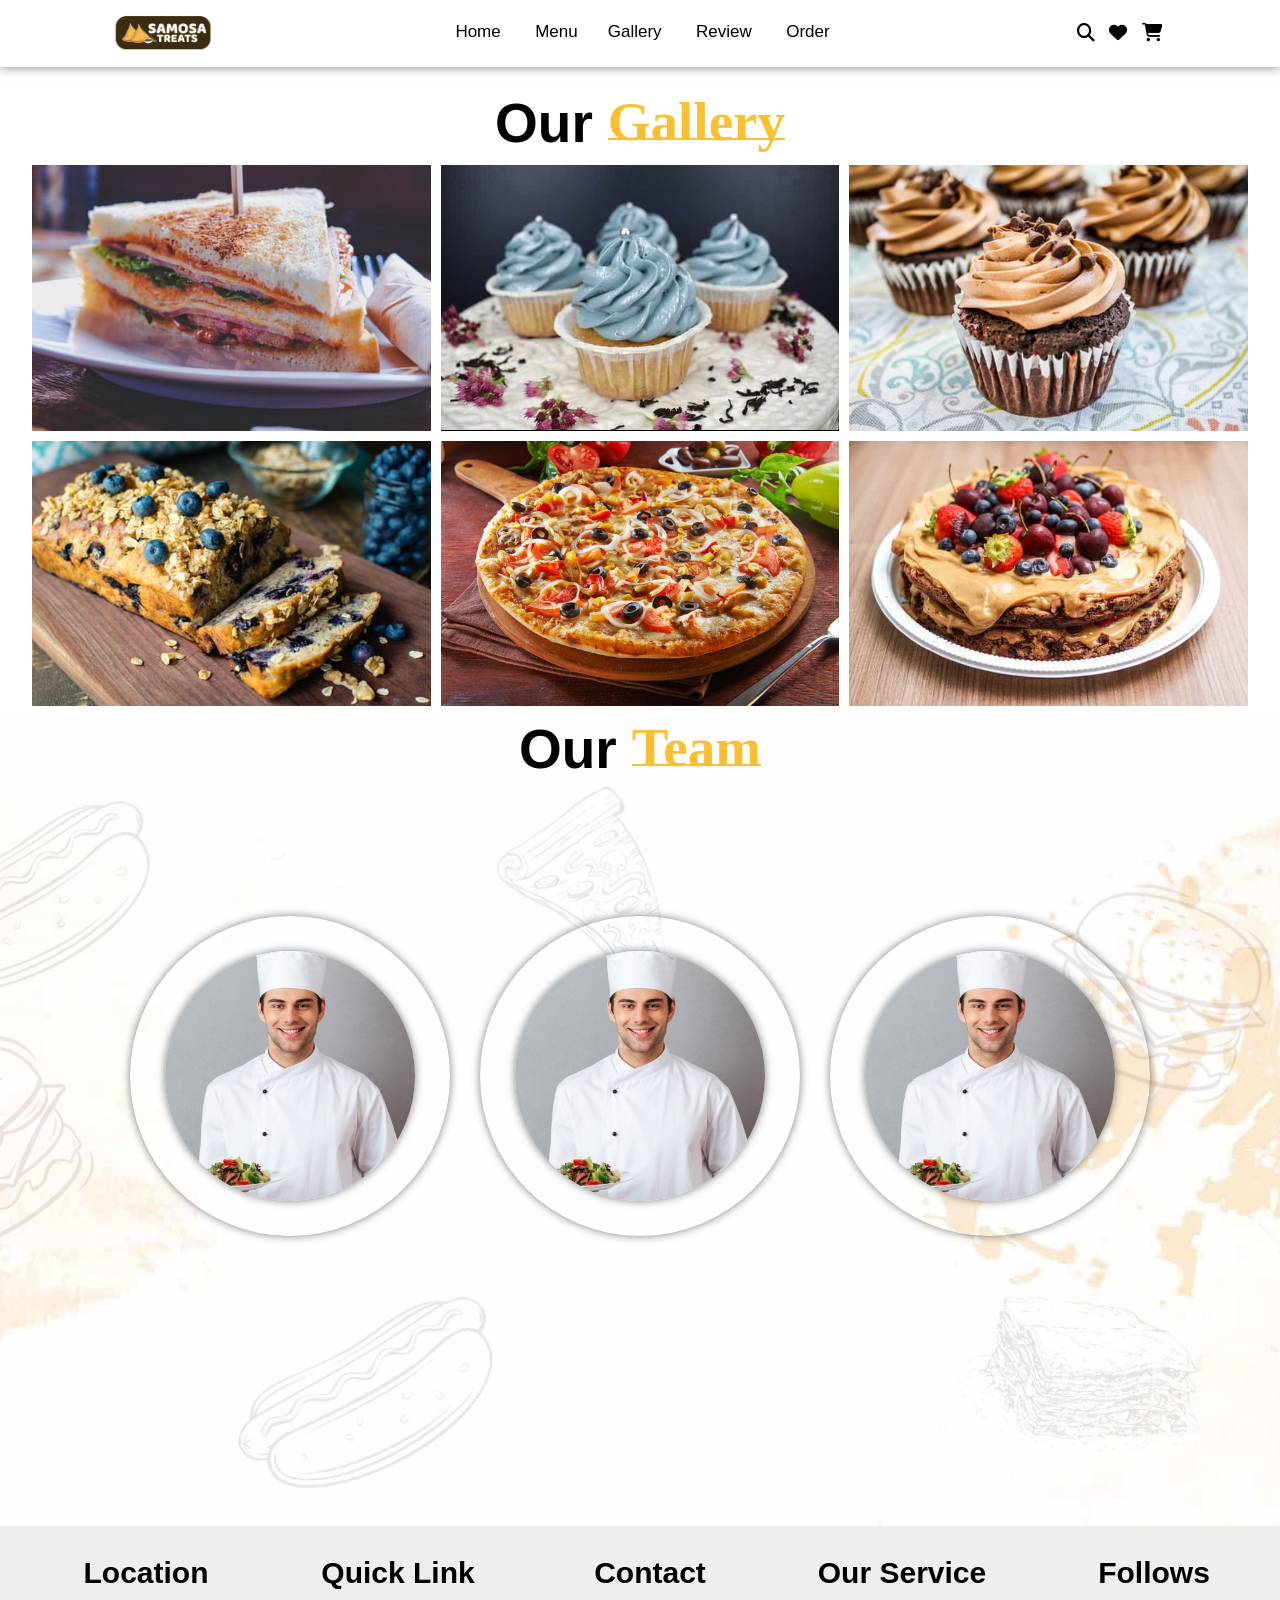
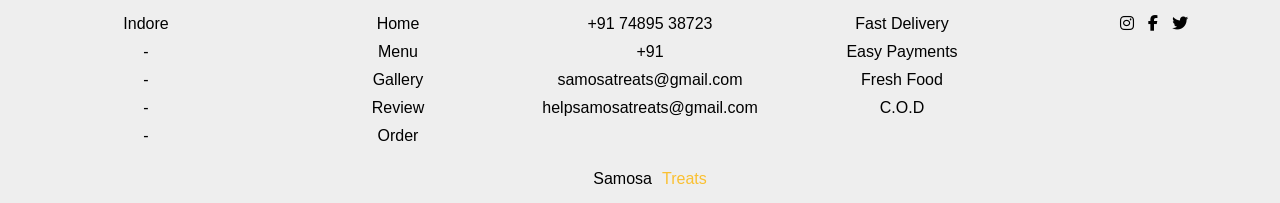
<file: gallery.html>
<html lang="en">
<head>
    <meta charset="UTF-8">
    <meta http-equiv="X-UA-Compatible" content="IE=edge">
    <meta name="viewport" content="width=device-width, initial-scale=1.0">
    <title>Samosa Treats</title>
    <link rel="icon" href="image/logo.png">
    <link rel="stylesheet" href="gallery.css">
    <link rel="stylesheet" href="https://cdnjs.cloudflare.com/ajax/libs/font-awesome/6.1.1/css/all.min.css" integrity="sha512-KfkfwYDsLkIlwQp6LFnl8zNdLGxu9YAA1QvwINks4PhcElQSvqcyVLLD9aMhXd13uQjoXtEKNosOWaZqXgel0g==" crossorigin="anonymous" referrerpolicy="no-referrer" />
</head>
<body>

    <section id="Home">
        <nav>
            <div class="logo">
                <img src="image/2002.png">
            </div>

            <ul>
                <li><a href="index.html">Home</a></li>
                <li><a href="menu.html">Menu</a>
                <li><a href="gallery.html">Gallery</a></li>
                <li><a href="review.html">Review</a></li>
                <li><a href="order.html">Order</a></li>
            </ul>

            <div class="icon">
                <i class="fa-solid fa-magnifying-glass"></i>
                <i class="fa-solid fa-heart"></i>
                <i class="fa-solid fa-cart-shopping"></i>
            </div>

        </nav>
</section>
        
    <div class="gallary" id="Gallary">
        <h1>Our<span>Gallery</span></h1>

        <div class="gallary_image_box">
            <div class="gallary_image">
                <img src="image/gallary_1.jpg">

                <h3>Food</h3>
                <p>
                    Lorem ipsum dolor sit amet consectetur, adipisicing elit. Commodi sint eveniet laboriosam 
                </p>
                <a href="#" class="gallary_btn">Order Now</a>
            </div>

            <div class="gallary_image">
                <img src="image/gallary_2.jpg">

                <h3>Food</h3>
                <p>
                    Lorem ipsum dolor sit amet consectetur, adipisicing elit. Commodi sint eveniet laboriosam 
                </p>
                <a href="#" class="gallary_btn">Order Now</a>
            </div>

            <div class="gallary_image">
                <img src="image/gallary_3.jpg">

                <h3>Food</h3>
                <p>
                    Lorem ipsum dolor sit amet consectetur, adipisicing elit. Commodi sint eveniet laboriosam 
                </p>
                <a href="#" class="gallary_btn">Order Now</a>
            </div>

            <div class="gallary_image">
                <img src="image/gallary_4.jpg">

                <h3>Food</h3>
                <p>
                    Lorem ipsum dolor sit amet consectetur, adipisicing elit. Commodi sint eveniet laboriosam 
                </p>
                <a href="#" class="gallary_btn">Order Now</a>
            </div>

            <div class="gallary_image">
                <img src="image/gallary_5.jpg">

                <h3>Food</h3>
                <p>
                    Lorem ipsum dolor sit amet consectetur, adipisicing elit. Commodi sint eveniet laboriosam 
                </p>
                <a href="#" class="gallary_btn">Order Now</a>
            </div>

            <div class="gallary_image">
                <img src="image/gallary_6.jpg">

                <h3>Food</h3>
                <p>
                    Lorem ipsum dolor sit amet consectetur, adipisicing elit. Commodi sint eveniet laboriosam 
                </p>
                <a href="#" class="gallary_btn">Order Now</a>
            </div>

        </div>

    </div>


    <!--Team-->

    <div class="team">
        <h1>Our<span>Team</span></h1>

        <div class="team_box">
            <div class="profile">
                <img src="image/chef1.png">

                <div class="info">
                    <h2 class="name">Vicky Barpette</h2>
                    <p class="bio">Lorem ipsum dolor sit amet consectetur adipisicing elit.</p>

                    <div class="team_icon">
                        <a href="https://www.facebook.com/share//"><i class="fa-brands fa-facebook-f"></i></a>
                        <i class="fa-brands fa-twitter"></i>
                      <a href="https://www.instagram.com/vky_k_vlogs?igsh="><i class="fa-brands fa-instagram"></i></a>
                    </div>

                </div>

            </div>

            <div class="profile">
                <img src="image/chef1.png">

                <div class="info">
                    <h2 class="name">Tarun Rajput</h2>
                    <p class="bio">Lorem ipsum dolor sit amet consectetur adipisicing elit.</p>

                    <div class="team_icon">
                        <a href="https://www.facebook.com/share/"><i class="fa-brands fa-facebook-f"></i></a>
                        <i class="fa-brands fa-twitter"></i>
                        <a href="https://www.instagram.com/tarun9556?igsh"><i class="fa-brands fa-instagram"></i></a>
                    </div>

                </div>

            </div>

            <div class="profile">
                <img src="image/chef1.png">

                <div class="info">
                    <h2 class="name">Yuvraj Mourya</h2>
                    <p class="bio">Lorem ipsum dolor sit amet consectetur adipisicing elit.</p>

                    <div class="team_icon">
                        <i class="fa-brands fa-facebook-f"></i>
                        <i class="fa-brands fa-twitter"></i>
                     <a href="https://www.instagram.com/uv_mourya_?igsh"><i class="fa-brands fa-instagram"></i></a>
                    </div>

                </div>

            </div>

           

        </div>

    </div>

    
    <!--Footer-->

    <footer>
        <div class="footer_main">

            <div class="footer_tag">
                <h2>Location</h2>
                <p>Indore</p>
                <p>-</p>
                <p>-</p>
                <p>-</p>
                <p>-</p>
            </div>

            <div class="footer_tag">
                <h2>Quick Link</h2>
                <p>Home</p>
                <p>Menu</p>
                <p>Gallery</p>
                <p>Review</p>
                <p>Order</p>
            </div>

           <div class="footer_tag">
                <h2>Contact</h2>
                <p>+91 74895 38723</p>
                <p>+91 </p>
                <p>samosatreats@gmail.com</p>
                <p>helpsamosatreats@gmail.com</p>
            </div>

            <div class="footer_tag">
                <h2>Our Service</h2>
                <p>Fast Delivery</p>
                <p>Easy Payments</p>
                <p>Fresh Food</p>
                <p>C.O.D</p>
            </div>

            <div class="footer_tag">
                <h2>Follows</h2>
                <a href="https://www.instagram.com/the_samosa_treats?igsh=MTA0a3pqendremM5eg=="><i class="fa-brands fa-instagram"></i></a>
                <i class="fa-brands fa-facebook-f"></i>
                <i class="fa-brands fa-twitter"></i>
            </div>

        </div>

        <p class="end">Samosa<span></i>Treats</span></p>

    </footer>


</body>
</html>
</file>
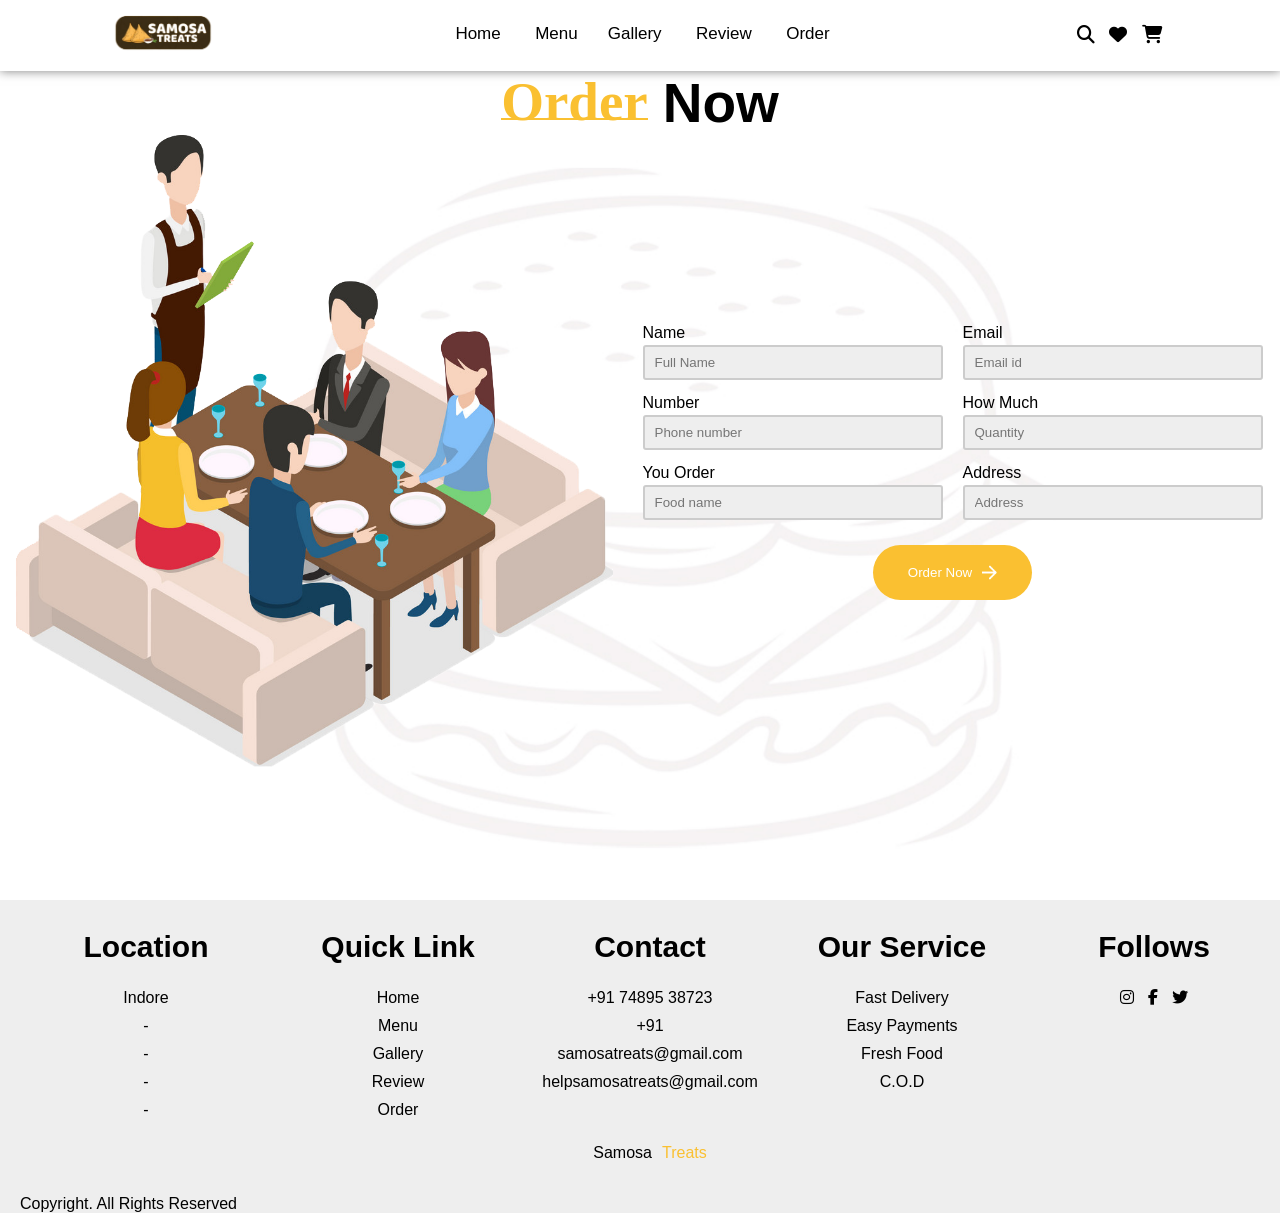
<file: order.html>
<!DOCTYPE html>
<html lang="en">
<head>
    <meta charset="UTF-8">
    <meta name="viewport" content="width=device-width, initial-scale=1.0">
    <title>Samosa Treats</title>
    <link rel="stylesheet" href="order.css">
    <link rel="icon" href="image/logo.png">
    <link rel="stylesheet" href="https://cdnjs.cloudflare.com/ajax/libs/font-awesome/6.1.1/css/all.min.css" integrity="sha512-KfkfwYDsLkIlwQp6LFnl8zNdLGxu9YAA1QvwINks4PhcElQSvqcyVLLD9aMhXd13uQjoXtEKNosOWaZqXgel0g==" crossorigin="anonymous" referrerpolicy="no-referrer" />
</head>
<body>
    
    <section id="Home">
        <nav>
            <div class="logo">
                <img src="image/2002.png">
            </div>

            <ul>
                <li><a href="index.html">Home</a></li>
                <li><a href="menu.html">Menu</a>
                <li><a href="gallery.html">Gallery</a></li>
                <li><a href="review.html">Review</a></li>               
                <li><a href="#Order">Order</a></li>
            </ul>

            

            <div class="icon">
                
                <i class="fa-solid fa-magnifying-glass"></i>
                <i class="fa-solid fa-heart"></i>
                <i class="fa-solid fa-cart-shopping"></i>
            </div>

        </nav>
    </section>

    

    <!--Order-->

    <div class="order" id="Order">
        <h1><span>Order</span>Now</h1>

        <div class="order_main">

            <div class="order_image">
                <img src="image/order_image.png">
            </div>

              <form action="https://api.web3forms.com/submit" method="POST" class="contact-left">

               <input type="hidden" name="access_key" value="fdb20913-def6-4c68-823d-1130511a1361">

                <div class="input">
                    <p>Name</p>
                    <input name="name" placeholder="Full Name">
                </div>

                <div class="input">
                    <p>Email</p>
                    <input type="email" placeholder="Email id">
                </div>

                <div class="input">
                    <p>Number</p>
                    <input type="number" placeholder="Phone number">
                </div>

                <div class="input">
                    <p>How Much</p>
                    <input type="number" placeholder="Quantity">
                </div>

                <div class="input">
                    <p>You Order</p>
                    <input name="name" placeholder="Food name">
                </div>

                <div class="input">
                    <p>Address</p>
                    <input name="name" placeholder="Address">
                </div>

                <div class="order_btn">
               <p> <button type="submit" >Order Now<img src="image/arrow_icon.png"></button> </p>
                </div>
            </form>

        </div>

    </div>


    <!--Footer-->

    <footer>
        <div class="footer_main">

            <div class="footer_tag">
                <h2>Location</h2>
                <p>Indore</p>
                <p>-</p>
                <p>-</p>
                <p>-</p>
                <p>-</p>
            </div>

            <div class="footer_tag">
                <h2>Quick Link</h2>
                <p>Home</p>
                <p>Menu</p>
                <p>Gallery</p>
                <p>Review</p>
                <p>Order</p>
            </div>

            <div class="footer_tag">
                <h2>Contact</h2>
                <p>+91 74895 38723</p>
                <p>+91 </p>
                <p>samosatreats@gmail.com</p>
                <p>helpsamosatreats@gmail.com</p>
            </div>

            <div class="footer_tag">
                <h2>Our Service</h2>
                <p>Fast Delivery</p>
                <p>Easy Payments</p>
                <p>Fresh Food</p>
                <p>C.O.D</p>
            </div>

            <div class="footer_tag">
                <h2>Follows</h2>
                <a href="https://www.instagram.com/the_samosa_treats?igsh=MTA0a3pqendremM5eg=="><i class="fa-brands fa-instagram"></i></a>
                <i class="fa-brands fa-facebook-f"></i>
                <i class="fa-brands fa-twitter"></i>
            </div>

        </div>

        <p class="end">Samosa<span></i>Treats</span></p><br>
        <p>Copyright. All Rights Reserved</p>

    </footer>





</body>
</html>
</file>
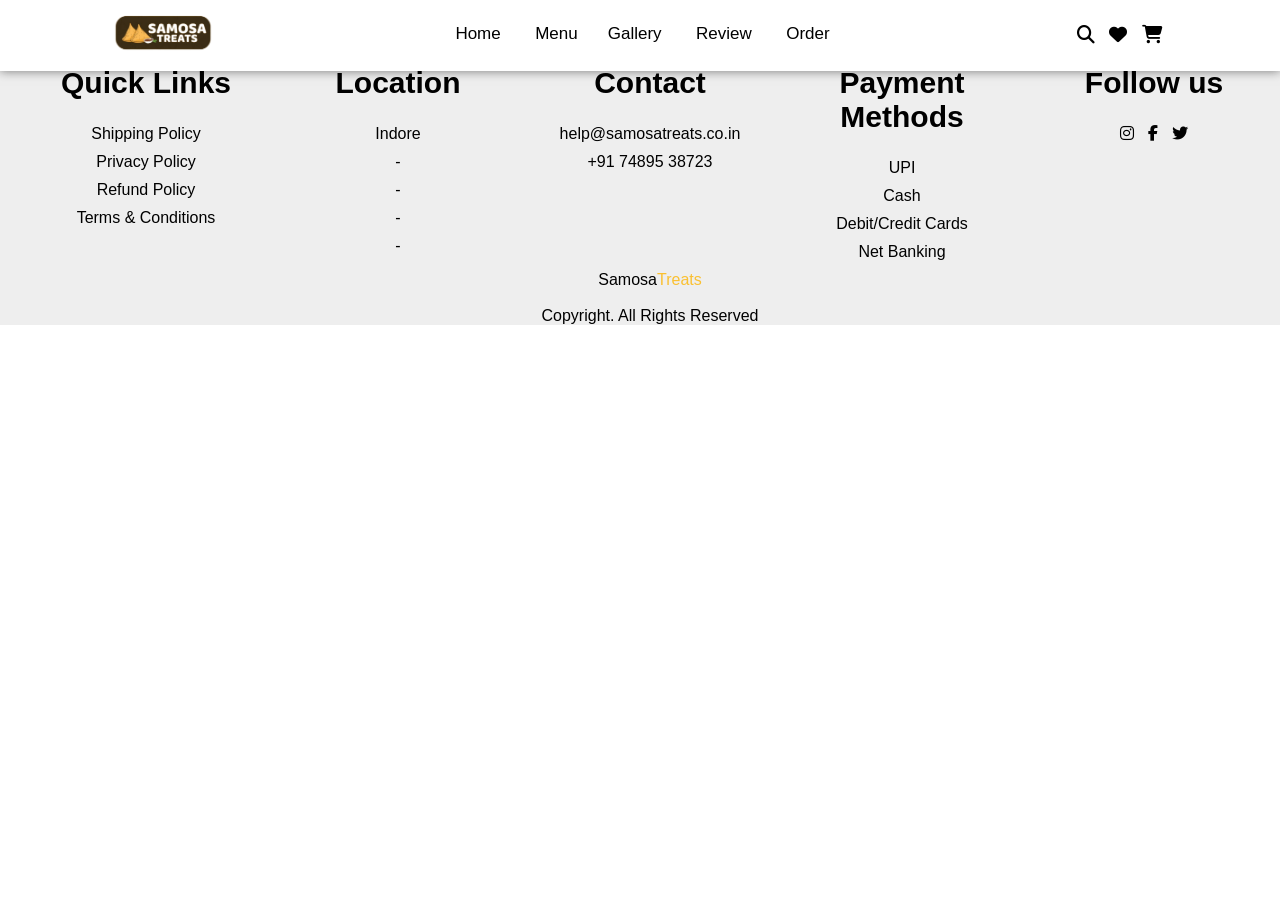
<file: privacy.html>
<!DOCTYPE html>
<html lang="en">
<head>
    <meta charset="UTF-8">
    <meta name="viewport" content="width=device-width, initial-scale=1.0">
    <title>Privacy Policy</title>
    <link rel="stylesheet" href="privacy.css">
    <link rel="icon" href="image/logo.png">
    <link rel="stylesheet" href="https://cdnjs.cloudflare.com/ajax/libs/font-awesome/6.1.1/css/all.min.css" integrity="sha512-KfkfwYDsLkIlwQp6LFnl8zNdLGxu9YAA1QvwINks4PhcElQSvqcyVLLD9aMhXd13uQjoXtEKNosOWaZqXgel0g==" crossorigin="anonymous" referrerpolicy="no-referrer" />
</head>
<body>
    
    <section id="Home">
        <nav>
            <div class="logo">
                <img src="image/2002.png">
            </div>

            <ul>
                <li><a href="index.html">Home</a></li>
                <li><a href="menu.html">Menu</a>
                <li><a href="gallery.html">Gallery</a></li>
                <li><a href="review.html">Review</a></li>               
                <li><a href="order.html">Order</a></li>
            </ul>

            

            <div class="icon">
                
                <i class="fa-solid fa-magnifying-glass"></i>
                <i class="fa-solid fa-heart"></i>
                <i class="fa-solid fa-cart-shopping"></i>
            </div>

        </nav>
        </section>
    Lorem ipsum dolor sit amet consectetur adipisicing elit. Ea, assumenda fugit blanditiis soluta libero perspiciatis officia itaque impedit nobis asperiores neque accusantium laborum inventore! Tenetur perferendis inventore assumenda harum facere.

    <!--Footer-->

    <footer>
        <div class="footer_main">

           <div class="footer_tag">
                <h2>Quick Links</h2>
               <p> <a href="Shipping.html">Shipping Policy</a> </p>
              <p> <a href="privacy.html">Privacy Policy</a>  </p> 
                <p><a href="refund.html">Refund Policy</a>    </p> 
                <p><a href="terms.html">Terms & Conditions</a></p>
         </div>

            <div class="footer_tag">
                <h2>Location</h2>
                <p>Indore</p>
                <p>-</p>
                <p>-</p>
                <p>-</p>
                <p>-</p>
                
            </div>

            <div class="footer_tag">
                <h2>Contact</h2>
                <p>help@samosatreats.co.in</p>
                <p>+91 74895 38723</p>
            </div>

            <div class="footer_tag">
                <h2>Payment Methods</h2>
                <p>UPI</p>
                <p>Cash</p>
                <p>Debit/Credit Cards</p>
                <p>Net Banking</p>
            </div>

            <div class="footer_tag">
                <h2>Follow us</h2>
                <a href="https://www.instagram.com/the_samosa_treats?igsh=MTA0a3pqendremM5eg=="><i class="fa-brands fa-instagram"></i></a>    
                <i class="fa-brands fa-facebook-f"></i>
                <i class="fa-brands fa-twitter"></i>
            </div>

        </div>

        <p class="end">Samosa<span>Treats</span></p><br>
        <p>Copyright. All Rights Reserved</p>

    </footer>

</body>
</html>
</file>
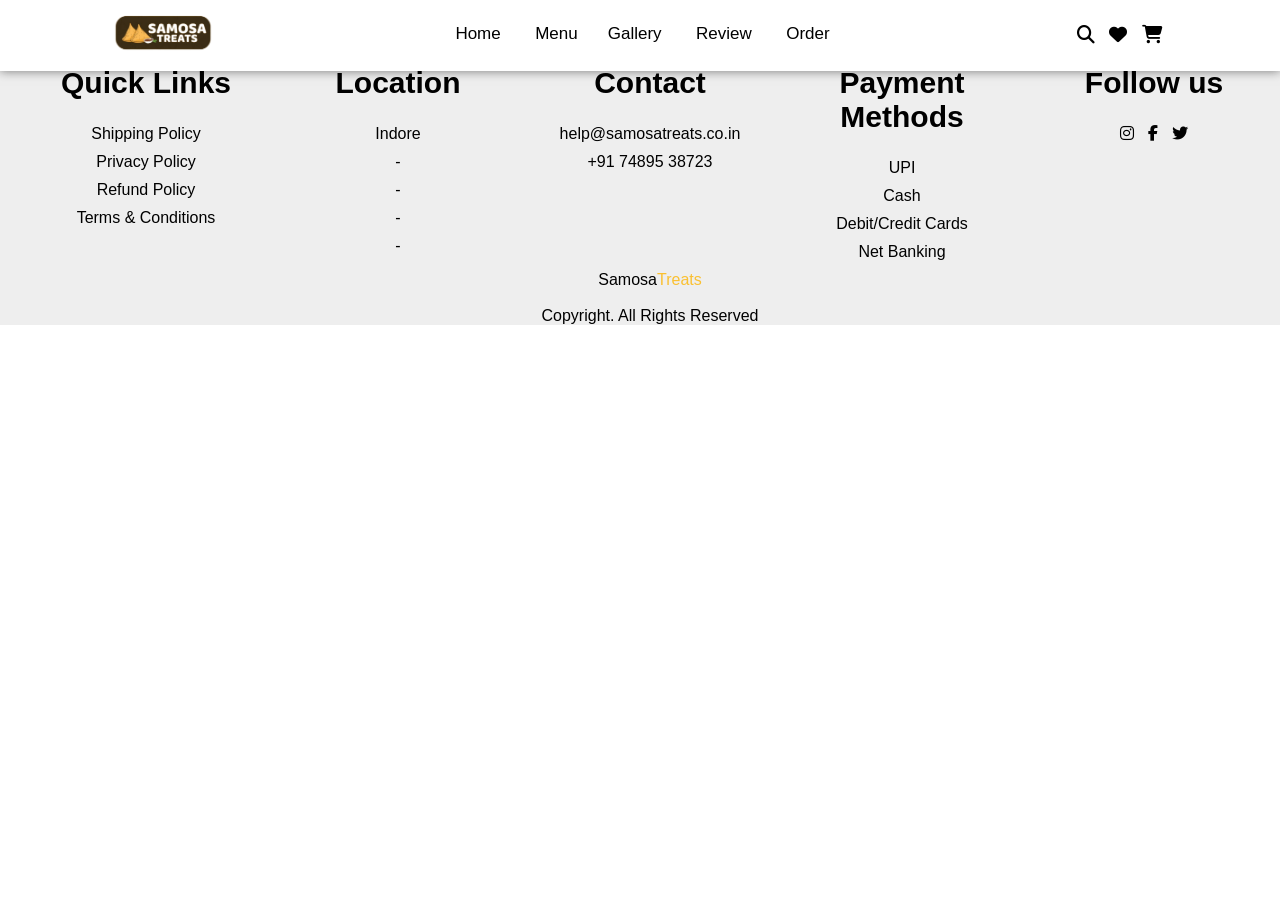
<file: refund.html>
<!DOCTYPE html>
<html lang="en">
<head>
    <meta charset="UTF-8">
    <meta name="viewport" content="width=device-width, initial-scale=1.0">
    <title>Refund Policy</title>
    <link rel="stylesheet" href="refund.css">
    <link rel="icon" href="image/logo.png">
    <link rel="stylesheet" href="https://cdnjs.cloudflare.com/ajax/libs/font-awesome/6.1.1/css/all.min.css" integrity="sha512-KfkfwYDsLkIlwQp6LFnl8zNdLGxu9YAA1QvwINks4PhcElQSvqcyVLLD9aMhXd13uQjoXtEKNosOWaZqXgel0g==" crossorigin="anonymous" referrerpolicy="no-referrer" />
</head>
<body>
    
    <section id="Home">
        <nav>
            <div class="logo">
                <img src="image/2002.png">
            </div>

            <ul>
                <li><a href="index.html">Home</a></li>
                <li><a href="menu.html">Menu</a>
                <li><a href="gallery.html">Gallery</a></li>
                <li><a href="review.html">Review</a></li>               
                <li><a href="order.html">Order</a></li>
            </ul>

            

            <div class="icon">
                
                <i class="fa-solid fa-magnifying-glass"></i>
                <i class="fa-solid fa-heart"></i>
                <i class="fa-solid fa-cart-shopping"></i>
            </div>

        </nav>
        </section>
    Lorem ipsum dolor sit amet consectetur adipisicing elit. Sequi, quam impedit temporibus consequatur harum molestias ratione ab tempore fugit eos dicta, reiciendis sunt reprehenderit totam assumenda rerum quasi eaque? Non?
    
    <!--Footer-->

    <footer>
        <div class="footer_main">

           <div class="footer_tag">
                <h2>Quick Links</h2>
                <p><a href="Shipping.html">Shipping Policy</a> </p>
                <p><a href="privacy.html">Privacy Policy</a>  </p> 
                <p><a href="refund.html">Refund Policy</a>    </p> 
                <p><a href="terms.html">Terms & Conditions</a></p>
         </div>

            <div class="footer_tag">
                <h2>Location</h2>
                <p>Indore</p>
                <p>-</p>
                <p>-</p>
                <p>-</p>
                <p>-</p>
                
            </div>

            <div class="footer_tag">
                <h2>Contact</h2>
                <p>help@samosatreats.co.in</p>
                <p>+91 74895 38723</p>
            </div>

            <div class="footer_tag">
                <h2>Payment Methods</h2>
                <p>UPI</p>
                <p>Cash</p>
                <p>Debit/Credit Cards</p>
                <p>Net Banking</p>
            </div>

            <div class="footer_tag">
                <h2>Follow us</h2>
                <a href="https://www.instagram.com/the_samosa_treats?igsh=MTA0a3pqendremM5eg=="><i class="fa-brands fa-instagram"></i></a>    
                <i class="fa-brands fa-facebook-f"></i>
                <i class="fa-brands fa-twitter"></i>
            </div>

        </div>

        <p class="end">Samosa<span>Treats</span></p><br>
        <p>Copyright. All Rights Reserved</p>

    </footer>

</body>
</html>
</file>
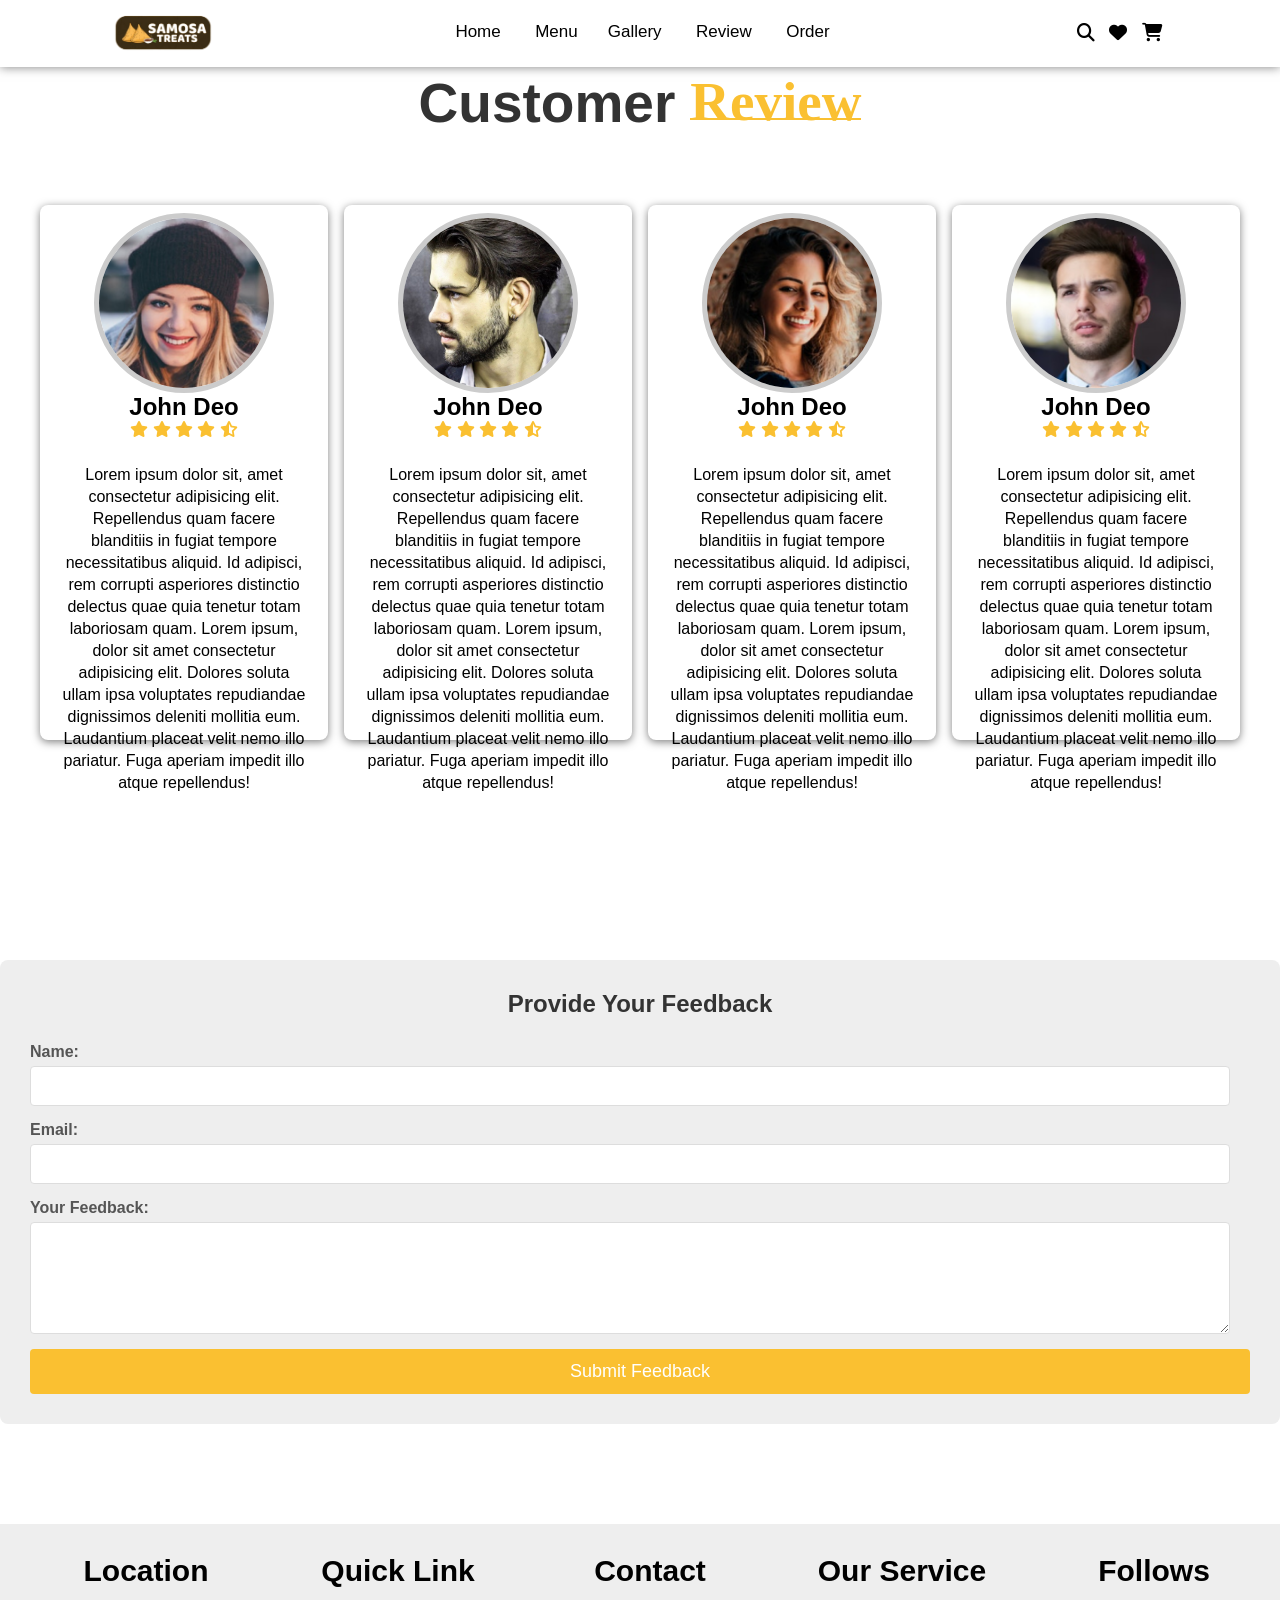
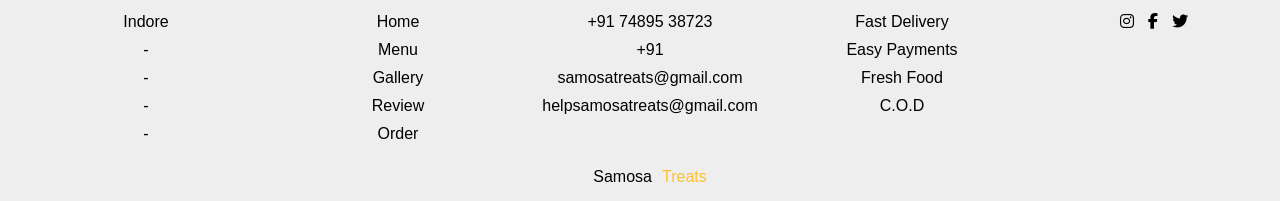
<file: review.html>
<html lang="en">
<head>
    <meta charset="UTF-8">
    <meta http-equiv="X-UA-Compatible" content="IE=edge">
    <meta name="viewport" content="width=device-width, initial-scale=1.0">
    <title>Samosa Treats</title>
    <link rel="icon" href="image/logo.png">
    <link rel="stylesheet" href="review.css">
    <link rel="stylesheet" href="https://cdnjs.cloudflare.com/ajax/libs/font-awesome/6.1.1/css/all.min.css" integrity="sha512-KfkfwYDsLkIlwQp6LFnl8zNdLGxu9YAA1QvwINks4PhcElQSvqcyVLLD9aMhXd13uQjoXtEKNosOWaZqXgel0g==" crossorigin="anonymous" referrerpolicy="no-referrer" />
</head>
<body>
       <section id="Home">
        <nav>
            <div class="logo">
                <img src="image/2002.png">
            </div>

            <ul>
                <li><a href="index.html">Home</a></li>  
                <li><a href="menu.html">Menu</a>
                <li><a href="gallery.html">Gallery</a></li>
                <li><a href="review.html">Review</a></li>
                <li><a href="order.html">Order</a></li>
               
            </ul>

            <div class="icon">
                <i class="fa-solid fa-magnifying-glass"></i>
                <i class="fa-solid fa-heart"></i>
                <i class="fa-solid fa-cart-shopping"></i>
            </div>

        </nav>


 <!--Review-->

    <div class="review" id="Review">
        <h1>Customer<span>Review</span></h1>

        <div class="review_box">
            <div class="review_card">

                <div class="review_profile">
                    <img src="image/review_1.png">
                </div>

                <div class="review_text">
                    <h2 class="name">John Deo</h2>

                    <div class="review_icon">
                        <i class="fa-solid fa-star"></i>
                        <i class="fa-solid fa-star"></i>
                        <i class="fa-solid fa-star"></i>
                        <i class="fa-solid fa-star"></i>
                        <i class="fa-solid fa-star-half-stroke"></i>
                    </div>

                    <div class="review_social">
                        <i class="fa-brands fa-facebook-f"></i>
                        <i class="fa-brands fa-instagram"></i>
                        <i class="fa-brands fa-twitter"></i>
                        <i class="fa-brands fa-linkedin-in"></i>
                    </div>

                    <p>
                        Lorem ipsum dolor sit, amet consectetur adipisicing elit. Repellendus quam facere 
                        blanditiis in fugiat tempore necessitatibus aliquid. Id adipisci, rem corrupti 
                        asperiores distinctio delectus quae quia tenetur totam laboriosam quam. Lorem ipsum, 
                        dolor sit amet consectetur adipisicing elit. Dolores soluta ullam ipsa voluptates 
                        repudiandae dignissimos deleniti mollitia eum. Laudantium placeat velit nemo illo 
                        pariatur. Fuga aperiam impedit illo atque repellendus!
                    </p>

                </div>

            </div>

            <div class="review_card">

                <div class="review_profile">
                    <img src="image/review_2.png">
                </div>

                <div class="review_text">
                    <h2 class="name">John Deo</h2>

                    <div class="review_icon">
                        <i class="fa-solid fa-star"></i>
                        <i class="fa-solid fa-star"></i>
                        <i class="fa-solid fa-star"></i>
                        <i class="fa-solid fa-star"></i>
                        <i class="fa-solid fa-star-half-stroke"></i>
                    </div>

                    <div class="review_social">
                        <i class="fa-brands fa-facebook-f"></i>
                        <i class="fa-brands fa-instagram"></i>
                        <i class="fa-brands fa-twitter"></i>
                        <i class="fa-brands fa-linkedin-in"></i>
                    </div>

                    <p>
                        Lorem ipsum dolor sit, amet consectetur adipisicing elit. Repellendus quam facere 
                        blanditiis in fugiat tempore necessitatibus aliquid. Id adipisci, rem corrupti 
                        asperiores distinctio delectus quae quia tenetur totam laboriosam quam. Lorem ipsum, 
                        dolor sit amet consectetur adipisicing elit. Dolores soluta ullam ipsa voluptates 
                        repudiandae dignissimos deleniti mollitia eum. Laudantium placeat velit nemo illo 
                        pariatur. Fuga aperiam impedit illo atque repellendus!
                    </p>

                </div>

            </div>

            <div class="review_card">

                <div class="review_profile">
                    <img src="image/review_3.png">
                </div>

                <div class="review_text">
                    <h2 class="name">John Deo</h2>

                    <div class="review_icon">
                        <i class="fa-solid fa-star"></i>
                        <i class="fa-solid fa-star"></i>
                        <i class="fa-solid fa-star"></i>
                        <i class="fa-solid fa-star"></i>
                        <i class="fa-solid fa-star-half-stroke"></i>
                    </div>

                    <div class="review_social">
                        <i class="fa-brands fa-facebook-f"></i>
                        <i class="fa-brands fa-instagram"></i>
                        <i class="fa-brands fa-twitter"></i>
                        <i class="fa-brands fa-linkedin-in"></i>
                    </div>

                    <p>
                        Lorem ipsum dolor sit, amet consectetur adipisicing elit. Repellendus quam facere 
                        blanditiis in fugiat tempore necessitatibus aliquid. Id adipisci, rem corrupti 
                        asperiores distinctio delectus quae quia tenetur totam laboriosam quam. Lorem ipsum, 
                        dolor sit amet consectetur adipisicing elit. Dolores soluta ullam ipsa voluptates 
                        repudiandae dignissimos deleniti mollitia eum. Laudantium placeat velit nemo illo 
                        pariatur. Fuga aperiam impedit illo atque repellendus!
                    </p>

                </div>

            </div>

            <div class="review_card">

                <div class="review_profile">
                    <img src="image/review_4.png">
                </div>

                <div class="review_text">
                    <h2 class="name">John Deo</h2>

                    <div class="review_icon">
                        <i class="fa-solid fa-star"></i>
                        <i class="fa-solid fa-star"></i>
                        <i class="fa-solid fa-star"></i>
                        <i class="fa-solid fa-star"></i>
                        <i class="fa-solid fa-star-half-stroke"></i>
                    </div>

                    <div class="review_social">
                        <i class="fa-brands fa-facebook-f"></i>
                        <i class="fa-brands fa-instagram"></i>
                        <i class="fa-brands fa-twitter"></i>
                        <i class="fa-brands fa-linkedin-in"></i>
                    </div>

                    <p>
                        Lorem ipsum dolor sit, amet consectetur adipisicing elit. Repellendus quam facere 
                        blanditiis in fugiat tempore necessitatibus aliquid. Id adipisci, rem corrupti 
                        asperiores distinctio delectus quae quia tenetur totam laboriosam quam. Lorem ipsum, 
                        dolor sit amet consectetur adipisicing elit. Dolores soluta ullam ipsa voluptates 
                        repudiandae dignissimos deleniti mollitia eum. Laudantium placeat velit nemo illo 
                        pariatur. Fuga aperiam impedit illo atque repellendus!
                    </p>

                </div>

            </div>

        </div>

    </div>

    <div class="container">
        <h1>Provide Your Feedback</h1>
        <form action="https://api.web3forms.com/submit" method="POST">
            <input type="hidden" name="access_key" value="fdb20913-def6-4c68-823d-1130511a1361">
            <div class="form-group">
                <label for="name">Name:</label>
                <input type="text" id="name" name="user_name" required>
            </div>
            <div class="form-group">
                <label for="email">Email:</label>
                <input type="email" id="email" name="user_email" required>
            </div>
            <div class="form-group">
                <label for="feedback">Your Feedback:</label>
                <textarea id="feedback" name="user_feedback" rows="5" required></textarea>
            </div>
            <button type="submit">Submit Feedback</button>
        </form>
    </div>

    <!--Footer-->

    <footer>
        <div class="footer_main">

            <div class="footer_tag">
                <h2>Location</h2>
                <p>Indore</p>
                <p>-</p>
                <p>-</p>
                <p>-</p>
                <p>-</p>
            </div>

            <div class="footer_tag">
                <h2>Quick Link</h2>
                <p>Home</p>
                <p>Menu</p>
                <p>Gallery</p>
                <p>Review</p>
                <p>Order</p>
            </div>

            <div class="footer_tag">
                <h2>Contact</h2>
                <p>+91 74895 38723</p>
                <p>+91 </p>
                <p>samosatreats@gmail.com</p>
                <p>helpsamosatreats@gmail.com</p>
            </div>

            <div class="footer_tag">
                <h2>Our Service</h2>
                <p>Fast Delivery</p>
                <p>Easy Payments</p>
                <p>Fresh Food</p>
                <p>C.O.D</p>
            </div>

            <div class="footer_tag">
                <h2>Follows</h2>
                <a href="https://www.instagram.com/the_samosa_treats?igsh=MTA0a3pqendremM5eg=="><i class="fa-brands fa-instagram"></i></a>
                <i class="fa-brands fa-facebook-f"></i>
                <i class="fa-brands fa-twitter"></i>
            </div>

        </div>

        <p class="end">Samosa<span>Treats</span></p>

    </footer>
    


</body>
</html>
</file>
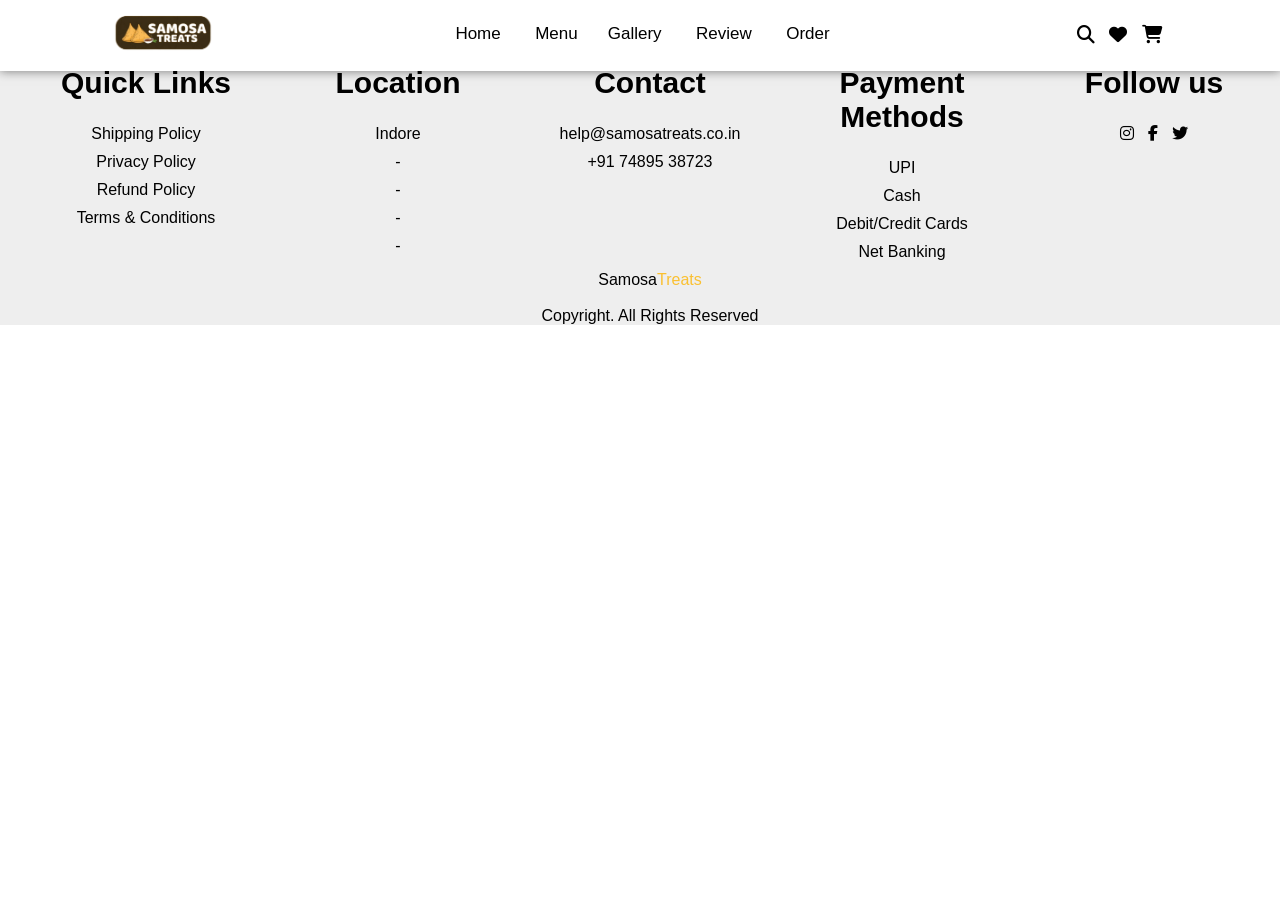
<file: Shipping.html>
<!DOCTYPE html>
<html lang="en">
<head>
    <meta charset="UTF-8">
    <meta name="viewport" content="width=device-width, initial-scale=1.0">
    <title>Shipping Policy</title>
    <link rel="stylesheet" href="shipping.css">
    <link rel="icon" href="image/logo.png">
    <link rel="stylesheet" href="https://cdnjs.cloudflare.com/ajax/libs/font-awesome/6.1.1/css/all.min.css" integrity="sha512-KfkfwYDsLkIlwQp6LFnl8zNdLGxu9YAA1QvwINks4PhcElQSvqcyVLLD9aMhXd13uQjoXtEKNosOWaZqXgel0g==" crossorigin="anonymous" referrerpolicy="no-referrer" />
</head>
<body>
    
    <section id="Home">
        <nav>
            <div class="logo">
                <img src="image/2002.png">
            </div>

            <ul>
                <li><a href="index.html">Home</a></li>
                <li><a href="menu.html">Menu</a>
                <li><a href="gallery.html">Gallery</a></li>
                <li><a href="review.html">Review</a></li>               
                <li><a href="order.html">Order</a></li>
            </ul>

            

            <div class="icon">
                
                <i class="fa-solid fa-magnifying-glass"></i>
                <i class="fa-solid fa-heart"></i>
                <i class="fa-solid fa-cart-shopping"></i>
            </div>

        </nav>
        </section>
    Lorem ipsum dolor sit amet consectetur adipisicing elit. Eius mollitia, sapiente at molestias cum maiores consectetur nemo error dolores neque deleniti pariatur repellat explicabo nulla. Aliquam alias nam dignissimos doloribus?

    <!--Footer-->

    <footer>
        <div class="footer_main">

           <div class="footer_tag">
                <h2>Quick Links</h2>
               <p> <a href="Shipping.html">Shipping Policy</a> </p>
              <p> <a href="privacy.html">Privacy Policy</a>  </p> 
                <p><a href="refund.html">Refund Policy</a>    </p> 
                <p><a href="terms.html">Terms & Conditions</a></p>
         </div>

            <div class="footer_tag">
                <h2>Location</h2>
                <p>Indore</p>
                <p>-</p>
                <p>-</p>
                <p>-</p>
                <p>-</p>
                
            </div>

            <div class="footer_tag">
                <h2>Contact</h2>
                <p>help@samosatreats.co.in</p>
                <p>+91 74895 38723</p>
            </div>

            <div class="footer_tag">
                <h2>Payment Methods</h2>
                <p>UPI</p>
                <p>Cash</p>
                <p>Debit/Credit Cards</p>
                <p>Net Banking</p>
            </div>

            <div class="footer_tag">
                <h2>Follow us</h2>
                <a href="https://www.instagram.com/the_samosa_treats?igsh=MTA0a3pqendremM5eg=="><i class="fa-brands fa-instagram"></i></a>    
                <i class="fa-brands fa-facebook-f"></i>
                <i class="fa-brands fa-twitter"></i>
            </div>

        </div>

        <p class="end">Samosa<span>Treats</span></p><br>
        <p>Copyright. All Rights Reserved</p>

    </footer>

</body>
</html>
</file>
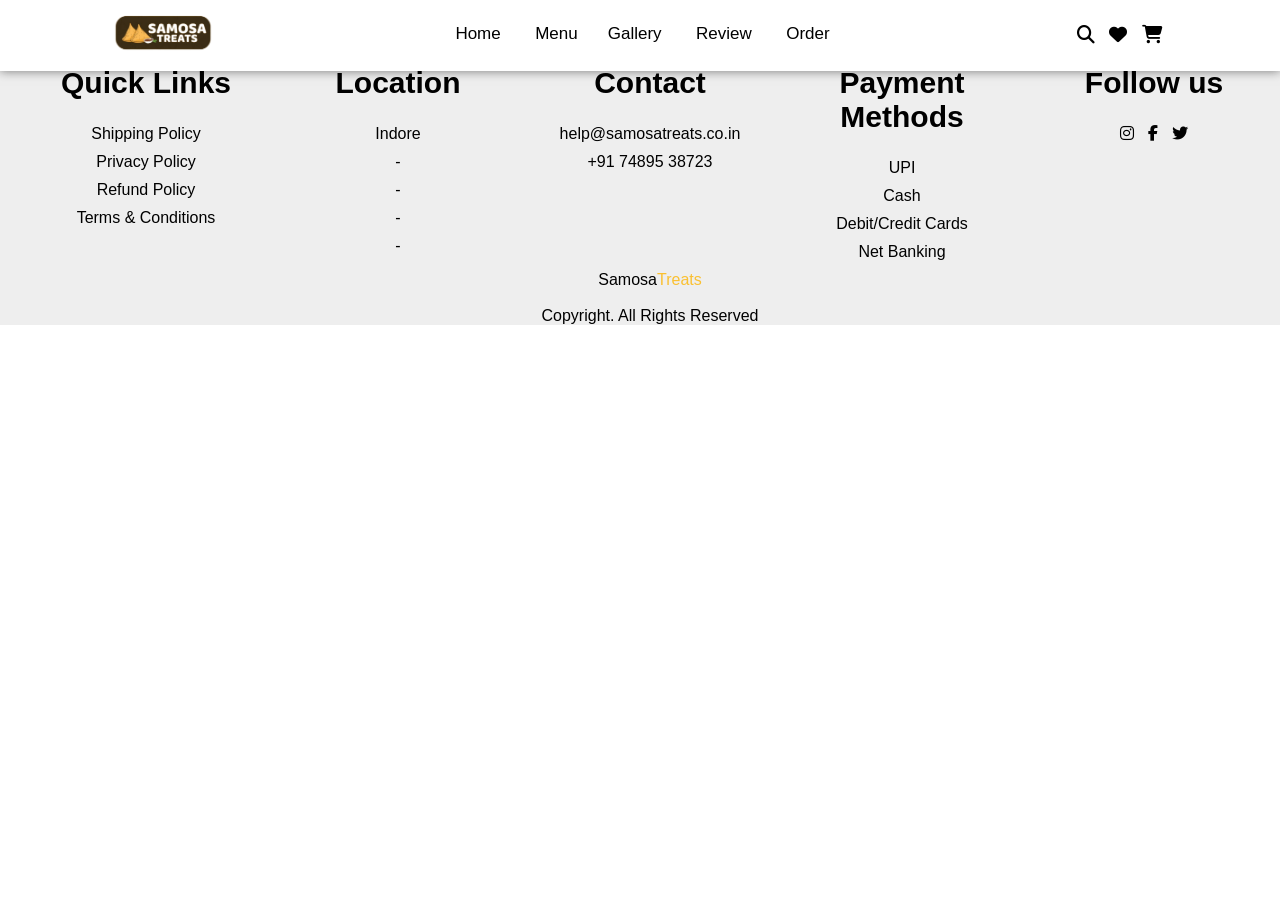
<file: terms.html>
<!DOCTYPE html>
<html lang="en">
<head>
    <meta charset="UTF-8">
    <meta name="viewport" content="width=device-width, initial-scale=1.0">
    <title>Terms & Conditions</title>
    <link rel="stylesheet" href="terms.css">
    <link rel="icon" href="image/logo.png">
    <link rel="stylesheet" href="https://cdnjs.cloudflare.com/ajax/libs/font-awesome/6.1.1/css/all.min.css" integrity="sha512-KfkfwYDsLkIlwQp6LFnl8zNdLGxu9YAA1QvwINks4PhcElQSvqcyVLLD9aMhXd13uQjoXtEKNosOWaZqXgel0g==" crossorigin="anonymous" referrerpolicy="no-referrer" />
</head>
<body>
    
    <section id="Home">
        <nav>
            <div class="logo">
                <img src="image/2002.png">
            </div>

            <ul>
                <li><a href="index.html">Home</a></li>
                <li><a href="menu.html">Menu</a>
                <li><a href="gallery.html">Gallery</a></li>
                <li><a href="review.html">Review</a></li>               
                <li><a href="order.html">Order</a></li>
            </ul>

            

            <div class="icon">
                
                <i class="fa-solid fa-magnifying-glass"></i>
                <i class="fa-solid fa-heart"></i>
                <i class="fa-solid fa-cart-shopping"></i>
            </div>

        </nav>
        </section>
    Lorem ipsum dolor sit amet, consectetur adipisicing elit. Distinctio doloribus consectetur voluptatem at labore numquam debitis neque, quia repellendus corporis veniam officiis ratione amet quis deleniti architecto excepturi sit. Et?

    <!--Footer-->

    <footer>
        <div class="footer_main">

           <div class="footer_tag">
                <h2>Quick Links</h2>
               <p> <a href="Shipping.html">Shipping Policy</a> </p>
              <p> <a href="privacy.html">Privacy Policy</a>  </p> 
                <p><a href="refund.html">Refund Policy</a>    </p> 
                <p><a href="terms.html">Terms & Conditions</a></p>
         </div>

            <div class="footer_tag">
                <h2>Location</h2>
                <p>Indore</p>
                <p>-</p>
                <p>-</p>
                <p>-</p>
                <p>-</p>
                
            </div>

            <div class="footer_tag">
                <h2>Contact</h2>
                <p>help@samosatreats.co.in</p>
                <p>+91 74895 38723</p>
            </div>

            <div class="footer_tag">
                <h2>Payment Methods</h2>
                <p>UPI</p>
                <p>Cash</p>
                <p>Debit/Credit Cards</p>
                <p>Net Banking</p>
            </div>

            <div class="footer_tag">
                <h2>Follow us</h2>
                <a href="https://www.instagram.com/the_samosa_treats?igsh=MTA0a3pqendremM5eg=="><i class="fa-brands fa-instagram"></i></a>    
                <i class="fa-brands fa-facebook-f"></i>
                <i class="fa-brands fa-twitter"></i>
            </div>

        </div>

        <p class="end">Samosa<span>Treats</span></p><br>
        <p>Copyright. All Rights Reserved</p>

    </footer>

</body>
</html>
</file>
<file: gallery.css>
*{
    margin: 0;
    padding: 0;
    box-sizing: border-box;
    font-family: sans-serif;
}


section{
    width: 100%;
    height: 10vh;
}


section nav{
    display: flex;
    justify-content: space-around;
    align-items: center;
    position: fixed;
    right: 0;
    left: 0;
    background: white;
    box-shadow: 0 0 10px rgba(0,0,0,0.5);
    z-index: 1000;
}

section nav .logo img{
    width: 100px;
    cursor: pointer;
    margin: 7px 0;
}

section nav ul{
    list-style: none;
}

section nav ul li{
    display: inline-block;
    margin: 0 15px;
}

section nav ul li a{
    text-decoration: none;
    color: #000;
    font-weight: 500;
    font-size: 17px;
    transition: 0.1s;
}

section nav ul li a::after{
    content: '';
    width: 0;
    height: 2px;
    background: #fac031;
    display: block;
    transition: 0.2s linear;
}

section nav ul li a:hover::after{
    width: 100%;
}

section nav ul li a:hover{
    color: #fac031;
}

section nav .icon i{
    font-size: 18px;
    color: #000;
    margin: 0 5px;
    cursor: pointer;
    transition: 0.3s;
}

section nav .icon i:hover{
    color: #fac031;
}

section .main{
    display: flex;
    align-items: center;
    justify-content: space-around;
    position: relative;
    top: 130px;
}

section .main .men_text h1{
    font-size: 60px;
    position: relative;
    top: -90px;
    left: 20px;
}

section .main .men_text h1 span{
    margin-left: 15px;
    color: #fac031;
    font-family: mv boli;
    line-height: 22px;
    font-size: 70px;
}

section .main .main_image img{
    width: 700px;
    position: relative;
    left: 70px;
}


section p{
    width: 650px;
    text-align: justify;
    position: relative;
    left: 123px;
    bottom: 120px;
    line-height: 22px;
}

section .main_btn{
    background: #fac031;
    position: relative;
    left: 123px;
    bottom: 30px;
    width: 150px;
    cursor: pointer;
    padding: 12px 25px;
}

section .main_btn a{
    color: #fff;
    margin-right: 5px;
    text-decoration: none;
}

section .main_btn i{
    color: #fff;
    transition: 0.3s;
}

section .main_btn:hover i{
    transform: translateX(7px);
}


/*Gallary*/

.gallary{
    width: 100%;
    padding:  0;
}

.gallary h1{
    font-size: 55px;
    display: flex;
    align-items: center;
    justify-content: center;
}

.gallary h1 span{
    margin-left: 15px;
    color: #fac031;
    font-family: mv boli;
}

.gallary h1 span::after{
    content: '';
    width: 100%;
    height: 2px;
    background: #fac031;
    display: block;
    position: relative;
    bottom: 15px;
}

.gallary .gallary_image_box{
    width: 95%;
    margin: 10px auto;
    display: grid;
    grid-template-columns: 1fr 1fr 1fr;
    grid-gap: 10px;
}

.gallary .gallary_image_box .gallary_image{
    display: flex;
    align-items: center;
    justify-content: center;
    background: black;
}

.gallary .gallary_image_box .gallary_image img{
    width: 100%;
    transition: .3s;
}

.gallary .gallary_image_box .gallary_image:hover img{
    opacity: 0.4;
}

.gallary .gallary_image_box .gallary_image h3{
    position: absolute;
    font-size: 35px;
    margin-bottom: 130px;
    color: #fac031;
    font-family: polo;
    z-index: 5;
    opacity: 0;
    transition: 0.3s;
}

.gallary .gallary_image_box .gallary_image:hover h3{
    opacity: 1;
}

.gallary .gallary_image_box .gallary_image p{
    position: absolute;
    width: 400px;
    margin-top: 30px;
    text-align: center;
    color: white;
    line-height: 22px;
    opacity: 0;
    z-index: 5;
    transition: 0.3s;
}

.gallary .gallary_image_box .gallary_image:hover p{
    opacity: 1;
}

.gallary .gallary_image_box .gallary_image .gallary_btn{
    position: absolute;
    margin-top: 180px;
    color: #000;
    background: #fac031;
    padding: 7px 25px;
    text-decoration: none;
    opacity: 0;
    transform: translateY(45px);
    z-index: 5;
    transition: 0.3s;
}

.gallary .gallary_image_box .gallary_image:hover .gallary_btn{
    opacity: 1;
    transform: translateY(0);
}


/*Team*/

.team{
    width: 100%;
    height: 90vh;
    background-image: url(image/bg1.jpg);
    background-size: cover;
    background-position: center;
}

.team h1{
    display: flex;
    align-items: center;
    justify-content: center;
    font-size: 55px;
    margin-bottom: 30px;
}

.team h1 span{
    color: #fac031;
    margin-left: 15px;
    font-family: mv boli;
}

.team h1 span::after{
    content: '';
    width: 100%;
    height: 2px;
    background: #fac031;
    display: block;
    position: relative;
    bottom: 15px;
}

.team .team_box{
    width: 95%;
    margin: 0 auto;
    display: flex;
    align-items: center;
    justify-content: center;
    position: relative;
    top: 13%;
}

.team .team_box .profile{
    width: 320px;
    height: 320px;
    border-radius: 50%;
    margin: 0 15px;
    display: flex;
    align-items: center;
    justify-content: center;
    position: relative;
    box-shadow: 0 0 8px rgba(0,0,0,0.5);
    transition: 0.4s;
}

.team .team_box .profile:hover{
    border-radius: 20px;
    height: 320px;
}

.team .team_box .profile img{
    width: 250px;
    height: 250px;
    object-fit: cover;
    object-position: center;
    border-radius: 50%;
    cursor: pointer;
    box-shadow: 0 0 8px rgba(0,0,0,0.5);
    z-index: 2;
    transition: 0.4s;
}

.team .team_box .profile:hover img{
    border-radius: 20px;
    margin-top: -230px;
}

.team .team_box .profile .info{
    position: absolute;
    text-align: center;
    top: 25%;
    transition: 0.4s;
}

.team .team_box .profile:hover .info{
    top: 60%;
}

.team .team_box .profile .info .name{
    color: #fac031;
    margin-bottom: 15px;
}

.team .team_box .profile .info .bio{
    width: 70%;
    text-align: center;
    margin: 0 auto 10px auto;
}

.team .team_box .profile .info .team_icon i{
    margin: 10px 5px 5px 0;
    cursor: pointer;
    transition: 0.3s;
}

.team .team_box .profile .info .team_icon i:hover{
    color: #fac031;
}


.team .team_box .profile .info .team_icon a{
    color: inherit;
    text-decoration: none;
}


/*Footer*/

footer{
    width: 100%;
    padding: 30px 0 0 20px;
    background: #eeeeee;
}

footer .footer_main{
    display: grid;
    grid-template-columns: 1fr 1fr 1fr 1fr 1fr;
}

footer .footer_main .footer_tag{
    text-align: center;
}

footer .footer_main .footer_tag h2{
    color: #000;
    margin-bottom: 25px;
    font-size: 30px;
}

footer .footer_main .footer_tag p{
    margin: 10px 0;
}

footer .footer_main .footer_tag i{
    margin: 0 5px;
    cursor: pointer;
}

footer .footer_main .footer_tag i:hover{
    color: #fac031;
}

footer .footer_main .footer_tag a{
    color: inherit;
    text-decoration: none;
}


footer .end{
    display: flex;
    align-items: center;
    justify-content: center;
    padding: 15px;
}

footer .end span{
    color: #fac031;
    margin-left: 10px;
}

::-webkit-scrollbar{
    width: 13px;
}

::-webkit-scrollbar-track{
    border-radius: 15px;
    box-shadow: inset 0 0 5px rgba(0,0,0,0.5);
}

::-webkit-scrollbar-thumb{
    background: #fac031;
    border-radius: 15px;
}
</file>
<file: order.css>
*{
    margin: 0;
    padding: 0;
    box-sizing: border-box;
    font-family: sans-serif;
}

html{
    scroll-behavior: smooth;
}

section{
    width: 100%;
    
}

section nav{
    display: flex;
    justify-content: space-around;
    align-items: center;
    position: fixed;
    right: 0;
    left: 0;
    background: white;
    box-shadow: 0 0 10px rgba(0,0,0,0.5);
    z-index: 1000;
}

section nav .logo img{
    width: 100px;
    cursor: pointer;
    margin: 7px 0;
}

section nav ul{
    list-style: none;
}

section nav ul li{
    display: inline-block;
    margin: 0 15px;
}

section nav ul li a{
    text-decoration: none;
    color: #000;
    font-weight: 500;
    font-size: 17px;
    transition: 0.1s;
}

section nav ul li a::after{
    content: '';
    width: 0;
    height: 2px;
    background: #fac031;
    display: block;
    transition: 0.2s linear;
}

section nav ul li a:hover::after{
    width: 100%;
}

section nav ul li a:hover{
    color: #fac031;
}

section nav .icon i{
    font-size: 18px;
    color: #000;
    margin: 0 5px;
    cursor: pointer;
    transition: 0.3s;
}

section nav .icon i:hover{
    color: #fac031;
}

section .main{
    display: flex;
    align-items: center;
    justify-content: space-around;
    position: relative;
    top: 130px;
}

section .main .men_text h1{
    font-size: 60px;
    position: relative;
    top: -90px;
    left: 20px;
}

section .main .men_text h1 span{
    margin-left: 15px;
    color: #fac031;
    font-family: mv boli;
    line-height: 22px;
    font-size: 70px;
}

section .main .main_image img{
    width: 700px;
    position: relative;
    left: 70px;
}

section p{
    width: 650px;
    text-align: justify;
    position: relative;
    left: 123px;
    bottom: 120px;
    line-height: 22px;
}

section .main_btn{
    background: #fac031;
    position: relative;
    left: 123px;
    bottom: 30px;
    width: 150px;
    cursor: pointer;
    padding: 12px 25px;
}

section .main_btn a{
    color: #fff;
    margin-right: 5px;
    text-decoration: none;
}

section .main_btn i{
    color: #fff;
    transition: 0.3s;
}

section .main_btn:hover i{
    transform: translateX(7px);
}



/*Order*/

.order{
    width: 100%;
    height: 100vh;
    padding: 70px 0;
    background-image: url(image/bg2.jpg);
    background-size: cover;
    background-position: center;
}

.order h1{
    display: flex;
    align-items: center;
    justify-content: center;
    color: #000;
    font-size: 55px;
}

.order h1 span{
    color: #fac031;
    margin-right: 15px;
    font-family: mv boli;
}

.order h1 span::after{
    content: '';
    width: 100%;
    height: 2px;
    background: #fac031;
    display: block;
    position: relative;
    bottom: 15px;
}

.order .order_main{
    display: flex;
    align-items: center;
    justify-content: space-around;
}

.order .order_main .order_image img{
    width: 600px;
}

.order .order_main form{
    display: grid;
    grid-template-columns: 1fr 1fr;
    grid-gap: 0 10px;
}

.order .order_main form .input p{
    line-height: 25px;
}

.order .order_main form .input{
    margin: 5px;
}

.order .order_main form .input input{
    width: 300px;
    height: 35px;
    padding: 0 10px;
    border: 2px solid #cccccc;
    background: #eeeeee;
    outline: none;
    border-radius: 3px;
}

.order .order_main form .input input:focus{
    border: 2px solid #fac031;
}


.order .order_main form .order_btn{
    grid-column: span 2;
    text-align: center;
    gap: 10px;
    margin-top: 20px;
}


.order .order_main form .order_btn p{
    display: flex;
    align-items: center;
    justify-content: center;
}

.order .order_main form .order_btn p button{
    color: white;
    display: flex;
    background: #fac031;
    padding: 20px 35px;
    border: none;
    gap: 10px;
    border-radius: 50px;
    cursor: pointer;
}

.order .order_main form .order_btn img{
    height: 15px;
}




/*Footer*/

footer{
    width: 100%;
    padding: 30px 0 0 20px;
    background: #eeeeee;
}

footer .footer_main{
    display: grid;
    grid-template-columns: 1fr 1fr 1fr 1fr 1fr;
}

footer .footer_main .footer_tag{
    text-align: center;
}

footer .footer_main .footer_tag h2{
    color: #000;
    margin-bottom: 25px;
    font-size: 30px;
}

footer .footer_main .footer_tag p{
    margin: 10px 0;
}

footer .footer_main .footer_tag i{
    margin: 0 5px;
    cursor: pointer;
}

footer .footer_main .footer_tag i:hover{
    color: #fac031;
}

footer .footer_main .footer_tag a{
    color: inherit;
    text-decoration: none;
}

footer .end{
    display: flex;
    align-items: center;
    justify-content: center;
    padding: 15px;
}

footer .end span{
    color: #fac031;
    margin-left: 10px;
}

::-webkit-scrollbar{
    width: 13px;
}

::-webkit-scrollbar-track{
    border-radius: 15px;
    box-shadow: inset 0 0 5px rgba(0,0,0,0.5);
}

::-webkit-scrollbar-thumb{
    background: #fac031;
    border-radius: 15px;
}
</file>
<file: privacy.css>
*{
    margin: 0;
    padding: 0;
        box-sizing: border-box;
    font-family: sans-serif;
}

html{
    scroll-behavior: smooth;
}

section{
    width: 100%;
    
}

section nav{
    display: flex;
    justify-content: space-around;
    align-items: center;
    position: fixed;
    right: 0;
    left: 0;
    background: white;
    box-shadow: 0 0 10px rgba(0,0,0,0.5);
    z-index: 1000;
}

section nav .logo img{
    width: 100px;
    cursor: pointer;
    margin: 7px 0;
}

section nav ul{
    list-style: none;
}

section nav ul li{
    display: inline-block;
    margin: 0 15px;
}

section nav ul li a{
    text-decoration: none;
    color: #000;
    font-weight: 500;
    font-size: 17px;
    transition: 0.1s;
}

section nav ul li a::after{
    content: '';
    width: 0;
    height: 2px;
    background: #fac031;
    display: block;
    transition: 0.2s linear;
}

section nav ul li a:hover::after{
    width: 100%;
}

section nav ul li a:hover{
    color: #fac031;
}

section nav .icon i{
    font-size: 18px;
    color: #000;
    margin: 0 5px;
    cursor: pointer;
    transition: 0.3s;
}

section nav .icon i:hover{
    color: #fac031;
}

section .main{
    display: flex;
    align-items: center;
    justify-content: space-around;
    position: relative;
    top: 130px;
}

section .main .men_text h1{
    font-size: 60px;
    position: relative;
    top: -90px;
    left: 20px;
}

section .main .men_text h1 span{
    margin-left: 15px;
    color: #fac031;
    font-family: mv boli;
    line-height: 22px;
    font-size: 70px;
}

section .main .main_image img{
    width: 700px;
    position: relative;
    left: 70px;
}

section p{
    width: 650px;
    text-align: justify;
    position: relative;
    left: 123px;
    bottom: 120px;
    line-height: 22px;
}

section .main_btn{
    background: #fac031;
    position: relative;
    left: 123px;
    bottom: 30px;
    width: 150px;
    cursor: pointer;
    padding: 12px 25px;
}

section .main_btn a{
    color: #fff;
    margin-right: 5px;
    text-decoration: none;
}

section .main_btn i{
    color: #fff;
    transition: 0.3s;
}

section .main_btn:hover i{
    transform: translateX(7px);
}




/*Footer*/

footer{
    display: block;
    width: 100%;
    padding: 30px 0 0 20px;
    background: #eeeeee;
}

footer .footer_main{
    display: grid;
    grid-template-columns: 1fr 1fr 1fr 1fr 1fr;
}

footer .footer_main .footer_tag{
    text-align: center;
}

footer .footer_main .footer_tag h2{
    color: #000;
    margin-bottom: 25px;
    font-size: 30px;
}

footer .footer_main .footer_tag p{
    margin: 10px 0;
}

footer .footer_main .footer_tag i{
    margin: 0 5px;
    cursor: pointer;
}

footer .footer_main .footer_tag i:hover{
    color: #fac031;
}

footer .footer_main .footer_tag a{
    color: inherit;
    text-decoration: none;
}



footer .end{
    display: flex;
    align-items: center;
    justify-content: center;
}

footer .end span{
    color: #fac031;
   
}

footer p{
    justify-content: center;
    display: flex;
}

::-webkit-scrollbar{
    width: 13px;
}

::-webkit-scrollbar-track{
    border-radius: 5px;
    box-shadow: inset 0 0 5px rgba(0,0,0,0.5);
}

::-webkit-scrollbar-thumb{
    background: #fac031;
    border-radius: 5px;
}
</file>
<file: refund.css>
*{
    margin: 0;
    padding: 0;
        box-sizing: border-box;
    font-family: sans-serif;
}

html{
    scroll-behavior: smooth;
}

section{
    width: 100%;
    
}

section nav{
    display: flex;
    justify-content: space-around;
    align-items: center;
    position: fixed;
    right: 0;
    left: 0;
    background: white;
    box-shadow: 0 0 10px rgba(0,0,0,0.5);
    z-index: 1000;
}

section nav .logo img{
    width: 100px;
    cursor: pointer;
    margin: 7px 0;
}

section nav ul{
    list-style: none;
}

section nav ul li{
    display: inline-block;
    margin: 0 15px;
}

section nav ul li a{
    text-decoration: none;
    color: #000;
    font-weight: 500;
    font-size: 17px;
    transition: 0.1s;
}

section nav ul li a::after{
    content: '';
    width: 0;
    height: 2px;
    background: #fac031;
    display: block;
    transition: 0.2s linear;
}

section nav ul li a:hover::after{
    width: 100%;
}

section nav ul li a:hover{
    color: #fac031;
}

section nav .icon i{
    font-size: 18px;
    color: #000;
    margin: 0 5px;
    cursor: pointer;
    transition: 0.3s;
}

section nav .icon i:hover{
    color: #fac031;
}

section .main{
    display: flex;
    align-items: center;
    justify-content: space-around;
    position: relative;
    top: 130px;
}

section .main .men_text h1{
    font-size: 60px;
    position: relative;
    top: -90px;
    left: 20px;
}

section .main .men_text h1 span{
    margin-left: 15px;
    color: #fac031;
    font-family: mv boli;
    line-height: 22px;
    font-size: 70px;
}

section .main .main_image img{
    width: 700px;
    position: relative;
    left: 70px;
}

section p{
    width: 650px;
    text-align: justify;
    position: relative;
    left: 123px;
    bottom: 120px;
    line-height: 22px;
}

section .main_btn{
    background: #fac031;
    position: relative;
    left: 123px;
    bottom: 30px;
    width: 150px;
    cursor: pointer;
    padding: 12px 25px;
}

section .main_btn a{
    color: #fff;
    margin-right: 5px;
    text-decoration: none;
}

section .main_btn i{
    color: #fff;
    transition: 0.3s;
}

section .main_btn:hover i{
    transform: translateX(7px);
}




/*Footer*/

footer{
    display: block;
    width: 100%;
    padding: 30px 0 0 20px;
    background: #eeeeee;
}

footer .footer_main{
    display: grid;
    grid-template-columns: 1fr 1fr 1fr 1fr 1fr;
}

footer .footer_main .footer_tag{
    text-align: center;
}

footer .footer_main .footer_tag h2{
    color: #000;
    margin-bottom: 25px;
    font-size: 30px;
}

footer .footer_main .footer_tag p{
    margin: 10px 0;
}

footer .footer_main .footer_tag i{
    margin: 0 5px;
    cursor: pointer;
}

footer .footer_main .footer_tag i:hover{
    color: #fac031;
}

footer .footer_main .footer_tag a{
    color: inherit;
    text-decoration: none;
}



footer .end{
    display: flex;
    align-items: center;
    justify-content: center;
}

footer .end span{
    color: #fac031;
   
}

footer p{
    justify-content: center;
    display: flex;
}

::-webkit-scrollbar{
    width: 13px;
}

::-webkit-scrollbar-track{
    border-radius: 5px;
    box-shadow: inset 0 0 5px rgba(0,0,0,0.5);
}

::-webkit-scrollbar-thumb{
    background: #fac031;
    border-radius: 5px;
}
</file>
<file: review.css>
*{
    margin: 0;
    padding: 0;
    box-sizing: border-box;
    font-family: sans-serif;
}


html{
    scroll-behavior: smooth;
}

section{
    width: 100%;
    
}

section nav{
    display: flex;
    justify-content: space-around;
    align-items: center;
    position: fixed;
    right: 0;
    left: 0;
    background: white;
    box-shadow: 0 0 10px rgba(0,0,0,0.5);
    z-index: 1000;
}

section nav .logo img{
    width: 100px;
    cursor: pointer;
    margin: 7px 0;
}

section nav ul{
    list-style: none;
}

section nav ul li{
    display: inline-block;
    margin: 0 15px;
}

section nav ul li a{
    text-decoration: none;
    color: #000;
    font-weight: 500;
    font-size: 17px;
    transition: 0.1s;
}

section nav ul li a::after{
    content: '';
    width: 0;
    height: 2px;
    background: #fac031;
    display: block;
    transition: 0.2s linear;
}

section nav ul li a:hover::after{
    width: 100%;
}

section nav ul li a:hover{
    color: #fac031;
}

section nav .icon i{
    font-size: 18px;
    color: #000;
    margin: 0 5px;
    cursor: pointer;
    transition: 0.3s;
}

section nav .icon i:hover{
    color: #fac031;
}

section .main{
    display: flex;
    align-items: center;
    justify-content: space-around;
    position: relative;
    top: 130px;
}

section .main .men_text h1{
    font-size: 60px;
    position: relative;
    top: -90px;
    left: 20px;
}

section .main .men_text h1 span{
    margin-left: 15px;
    color: #fac031;
    font-family: mv boli;
    line-height: 22px;
    font-size: 70px;
}

section .main .main_image img{
    width: 700px;
    position: relative;
    left: 70px;
}

section .main_btn{
    background: #fac031;
    position: relative;
    left: 123px;
    bottom: 30px;
    width: 150px;
    cursor: pointer;
    padding: 12px 25px;
}

section .main_btn a{
    color: #fff;
    margin-right: 5px;
    text-decoration: none;
}

section .main_btn i{
    color: #fff;
    transition: 0.3s;
}

section .main_btn:hover i{
    transform: translateX(7px);
}



/*Review*/

.review{
    width: 100%;
    height: 100vh;
    padding: 70px 0;
}

.review h1{
    font-size: 55px;
    display: flex;
    align-items: center;
    justify-content: center;
}

.review h1 span{
    margin-left: 15px;
    color: #fac031;
    font-family: mv boli;
}

.review h1 span::after{
    content: '';
    width: 100%;
    height: 2px;
    background: #fac031;
    position: relative;
    bottom: 15px;
    display: block;
}

.review .review_box{
    width: 95%;
    margin: 70px auto;
    display: flex;
}

.review .review_box .review_card{
    width: 350px;
    height: 535px;
    box-shadow: 0 2px 8px rgba(0,0,0,0.5);
    border-radius: 8px;
    padding: 8px 20px;
    margin: 0 8px;
}

.review .review_box .review_card .review_profile{
    display: flex;
    align-items: center;
    justify-content: center;
    position: relative;
    transition: 0.3s;
}

.review .review_box .review_card:hover .review_profile{
    transform: translateY(-60px);
}

.review .review_box .review_card .review_profile img{
    width: 180px;
    height: 180px;
    object-fit: cover;
    object-position: center;
    border-radius: 50%;
    border: 5px solid #cccccc;
}

.review .review_box .review_card .review_text{
    text-align: center;
}

.review .review_box .review_card .review_text .name{
    color: #000;
    transition: 0.3s;
}

.review .review_box .review_card:hover .review_text .name{
    transform: translateY(-50px);
}

.review .review_box .review_card .review_text .review_icon{
    color: #fac031;
    transition: 0.3s;
}

.review .review_box .review_card:hover .review_text .review_icon{
    transform: translateY(-30px);
}

.review .review_box .review_card .review_text .review_social i{
    margin: 5px 1px;
    font-size: 15px;
    opacity: 0;
    cursor: pointer;
    transition: 0.3s;
}

.review .review_box .review_card:hover .review_text .review_social i{
    opacity: 1;
    transform: translateY(-8px);
}

.review .review_box .review_card .review_text p{
    text-align: center;
    line-height: 22px;
    transition: 0.3s;
}

.review .review_box .review_card:hover .review_text p{
    margin-top: 5px;
}

/*Feedback*/

.container {
    background-color: #eeeeee;
    padding: 30px;
    border-radius: 8px;

    width: 100%;
    margin-top: 60px;
    align-items: center;
    display: block;
}

h1 {
    text-align: center;
    color: #333;
    margin-bottom: 25px;
}

.form-group {
    margin-bottom: 15px;
}

.form-group label {
    display: block;
    margin-bottom: 5px;
    font-weight: bold;
    color: #555;
}

.form-group input[type="text"],
.form-group input[type="email"],
.form-group textarea {
    width: calc(100% - 20px); /* Adjust for padding */
    padding: 10px;
    border: 1px solid #ddd;
    border-radius: 4px;
    font-size: 16px;
}

.form-group textarea {
    resize: vertical; /* Allow vertical resizing */
}

button[type="submit"] {
    background-color: #fac031;
    color: white;
    padding: 12px 20px;
    border: none;
    border-radius: 4px;
    cursor: pointer;
    font-size: 18px;
    width: 100%;
    transition: background-color 0.3s ease;
}

button[type="submit"]:hover {
    background-color: #fac031;
}

/*Footer*/

footer{
    margin-top: 100px;
    width: 100%;
    padding: 30px 0 0 20px;
    background: #eeeeee;
}

footer .footer_main{
    display: grid;
    grid-template-columns: 1fr 1fr 1fr 1fr 1fr;
}

footer .footer_main .footer_tag{
    text-align: center;
}

footer .footer_main .footer_tag h2{
    color: #000;
    margin-bottom: 25px;
    font-size: 30px;
}

footer .footer_main .footer_tag p{
    margin: 10px 0;
}

footer .footer_main .footer_tag i{
    margin: 0 5px;
    cursor: pointer;
}

footer .footer_main .footer_tag i:hover{
    color: #fac031;
}

footer .footer_main .footer_tag a{
    color: inherit;
    text-decoration: none;
}


footer .end{
    display: flex;
    align-items: center;
    justify-content: center;
    padding: 15px;
}

footer .end span{
    color: #fac031;
    margin-left: 10px;
}

::-webkit-scrollbar{
    width: 13px;
}

::-webkit-scrollbar-track{
    border-radius: 15px;
    box-shadow: inset 0 0 5px rgba(0,0,0,0.5);
}

::-webkit-scrollbar-thumb{
    background: #fac031;
    border-radius: 15px;
}
</file>
<file: shipping.css>
*{
    margin: 0;
    padding: 0;
        box-sizing: border-box;
    font-family: sans-serif;
}

html{
    scroll-behavior: smooth;
}

section{
    width: 100%;
    
}

section nav{
    display: flex;
    justify-content: space-around;
    align-items: center;
    position: fixed;
    right: 0;
    left: 0;
    background: white;
    box-shadow: 0 0 10px rgba(0,0,0,0.5);
    z-index: 1000;
}

section nav .logo img{
    width: 100px;
    cursor: pointer;
    margin: 7px 0;
}

section nav ul{
    list-style: none;
}

section nav ul li{
    display: inline-block;
    margin: 0 15px;
}

section nav ul li a{
    text-decoration: none;
    color: #000;
    font-weight: 500;
    font-size: 17px;
    transition: 0.1s;
}

section nav ul li a::after{
    content: '';
    width: 0;
    height: 2px;
    background: #fac031;
    display: block;
    transition: 0.2s linear;
}

section nav ul li a:hover::after{
    width: 100%;
}

section nav ul li a:hover{
    color: #fac031;
}

section nav .icon i{
    font-size: 18px;
    color: #000;
    margin: 0 5px;
    cursor: pointer;
    transition: 0.3s;
}

section nav .icon i:hover{
    color: #fac031;
}

section .main{
    display: flex;
    align-items: center;
    justify-content: space-around;
    position: relative;
    top: 130px;
}

section .main .men_text h1{
    font-size: 60px;
    position: relative;
    top: -90px;
    left: 20px;
}

section .main .men_text h1 span{
    margin-left: 15px;
    color: #fac031;
    font-family: mv boli;
    line-height: 22px;
    font-size: 70px;
}

section .main .main_image img{
    width: 700px;
    position: relative;
    left: 70px;
}

section p{
    width: 650px;
    text-align: justify;
    position: relative;
    left: 123px;
    bottom: 120px;
    line-height: 22px;
}

section .main_btn{
    background: #fac031;
    position: relative;
    left: 123px;
    bottom: 30px;
    width: 150px;
    cursor: pointer;
    padding: 12px 25px;
}

section .main_btn a{
    color: #fff;
    margin-right: 5px;
    text-decoration: none;
}

section .main_btn i{
    color: #fff;
    transition: 0.3s;
}

section .main_btn:hover i{
    transform: translateX(7px);
}




/*Footer*/

footer{
    display: block;
    width: 100%;
    padding: 30px 0 0 20px;
    background: #eeeeee;
}

footer .footer_main{
    display: grid;
    grid-template-columns: 1fr 1fr 1fr 1fr 1fr;
}

footer .footer_main .footer_tag{
    text-align: center;
}

footer .footer_main .footer_tag h2{
    color: #000;
    margin-bottom: 25px;
    font-size: 30px;
}

footer .footer_main .footer_tag p{
    margin: 10px 0;
}

footer .footer_main .footer_tag i{
    margin: 0 5px;
    cursor: pointer;
}

footer .footer_main .footer_tag i:hover{
    color: #fac031;
}

footer .footer_main .footer_tag a{
    color: inherit;
    text-decoration: none;
}



footer .end{
    display: flex;
    align-items: center;
    justify-content: center;
}

footer .end span{
    color: #fac031;
   
}

footer p{
    justify-content: center;
    display: flex;
}

::-webkit-scrollbar{
    width: 13px;
}

::-webkit-scrollbar-track{
    border-radius: 5px;
    box-shadow: inset 0 0 5px rgba(0,0,0,0.5);
}

::-webkit-scrollbar-thumb{
    background: #fac031;
    border-radius: 5px;
}
</file>
<file: terms.css>
*{
    margin: 0;
    padding: 0;
        box-sizing: border-box;
    font-family: sans-serif;
}

html{
    scroll-behavior: smooth;
}

section{
    width: 100%;
    
}

section nav{
    display: flex;
    justify-content: space-around;
    align-items: center;
    position: fixed;
    right: 0;
    left: 0;
    background: white;
    box-shadow: 0 0 10px rgba(0,0,0,0.5);
    z-index: 1000;
}

section nav .logo img{
    width: 100px;
    cursor: pointer;
    margin: 7px 0;
}

section nav ul{
    list-style: none;
}

section nav ul li{
    display: inline-block;
    margin: 0 15px;
}

section nav ul li a{
    text-decoration: none;
    color: #000;
    font-weight: 500;
    font-size: 17px;
    transition: 0.1s;
}

section nav ul li a::after{
    content: '';
    width: 0;
    height: 2px;
    background: #fac031;
    display: block;
    transition: 0.2s linear;
}

section nav ul li a:hover::after{
    width: 100%;
}

section nav ul li a:hover{
    color: #fac031;
}

section nav .icon i{
    font-size: 18px;
    color: #000;
    margin: 0 5px;
    cursor: pointer;
    transition: 0.3s;
}

section nav .icon i:hover{
    color: #fac031;
}

section .main{
    display: flex;
    align-items: center;
    justify-content: space-around;
    position: relative;
    top: 130px;
}

section .main .men_text h1{
    font-size: 60px;
    position: relative;
    top: -90px;
    left: 20px;
}

section .main .men_text h1 span{
    margin-left: 15px;
    color: #fac031;
    font-family: mv boli;
    line-height: 22px;
    font-size: 70px;
}

section .main .main_image img{
    width: 700px;
    position: relative;
    left: 70px;
}

section p{
    width: 650px;
    text-align: justify;
    position: relative;
    left: 123px;
    bottom: 120px;
    line-height: 22px;
}

section .main_btn{
    background: #fac031;
    position: relative;
    left: 123px;
    bottom: 30px;
    width: 150px;
    cursor: pointer;
    padding: 12px 25px;
}

section .main_btn a{
    color: #fff;
    margin-right: 5px;
    text-decoration: none;
}

section .main_btn i{
    color: #fff;
    transition: 0.3s;
}

section .main_btn:hover i{
    transform: translateX(7px);
}




/*Footer*/

footer{
    display: block;
    width: 100%;
    padding: 30px 0 0 20px;
    background: #eeeeee;
}

footer .footer_main{
    display: grid;
    grid-template-columns: 1fr 1fr 1fr 1fr 1fr;
}

footer .footer_main .footer_tag{
    text-align: center;
}

footer .footer_main .footer_tag h2{
    color: #000;
    margin-bottom: 25px;
    font-size: 30px;
}

footer .footer_main .footer_tag p{
    margin: 10px 0;
}

footer .footer_main .footer_tag i{
    margin: 0 5px;
    cursor: pointer;
}

footer .footer_main .footer_tag i:hover{
    color: #fac031;
}

footer .footer_main .footer_tag a{
    color: inherit;
    text-decoration: none;
}



footer .end{
    display: flex;
    align-items: center;
    justify-content: center;
}

footer .end span{
    color: #fac031;
   
}

footer p{
    justify-content: center;
    display: flex;
}

::-webkit-scrollbar{
    width: 13px;
}

::-webkit-scrollbar-track{
    border-radius: 5px;
    box-shadow: inset 0 0 5px rgba(0,0,0,0.5);
}

::-webkit-scrollbar-thumb{
    background: #fac031;
    border-radius: 5px;
}
</file>
